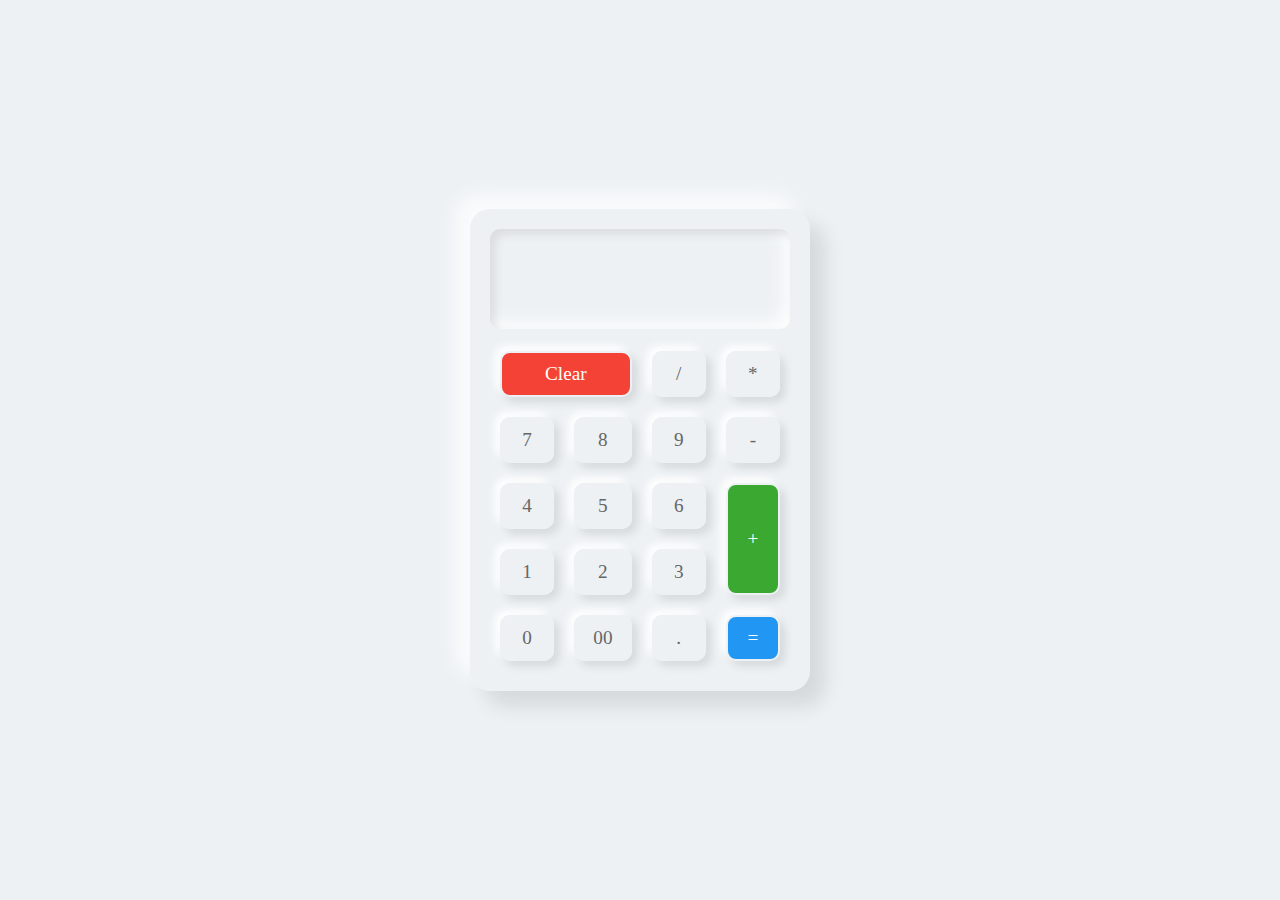
<file: calculator/index.html>
<!DOCTYPE html>
<html lang="en">
    <head>
        <title>Calculator </title>
        <link rel="stylesheet" href="style.css">
</head>
<body>
    <div class="calculator">
        <div class="buttons">
            <h2 id="value"></h2>
            <span id="Clear">Clear</span>
            <span>/</span>
            <span>*</span>
            <span>7</span>
            <span>8</span>
            <span>9</span>
            <span>-</span>
            <span>4</span>
            <span>5</span>
            <span>6</span>
            <span id="plus">+</span>
            <span>1</span>
            <span>2</span>
            <span>3</span>
            <span>0</span>
            <span>00</span>
            <span>.</span>
            <span id="equal">=</span>
        </div>
    </div>

    <script src="./script.js"></script>
</body>
</html>
</file>
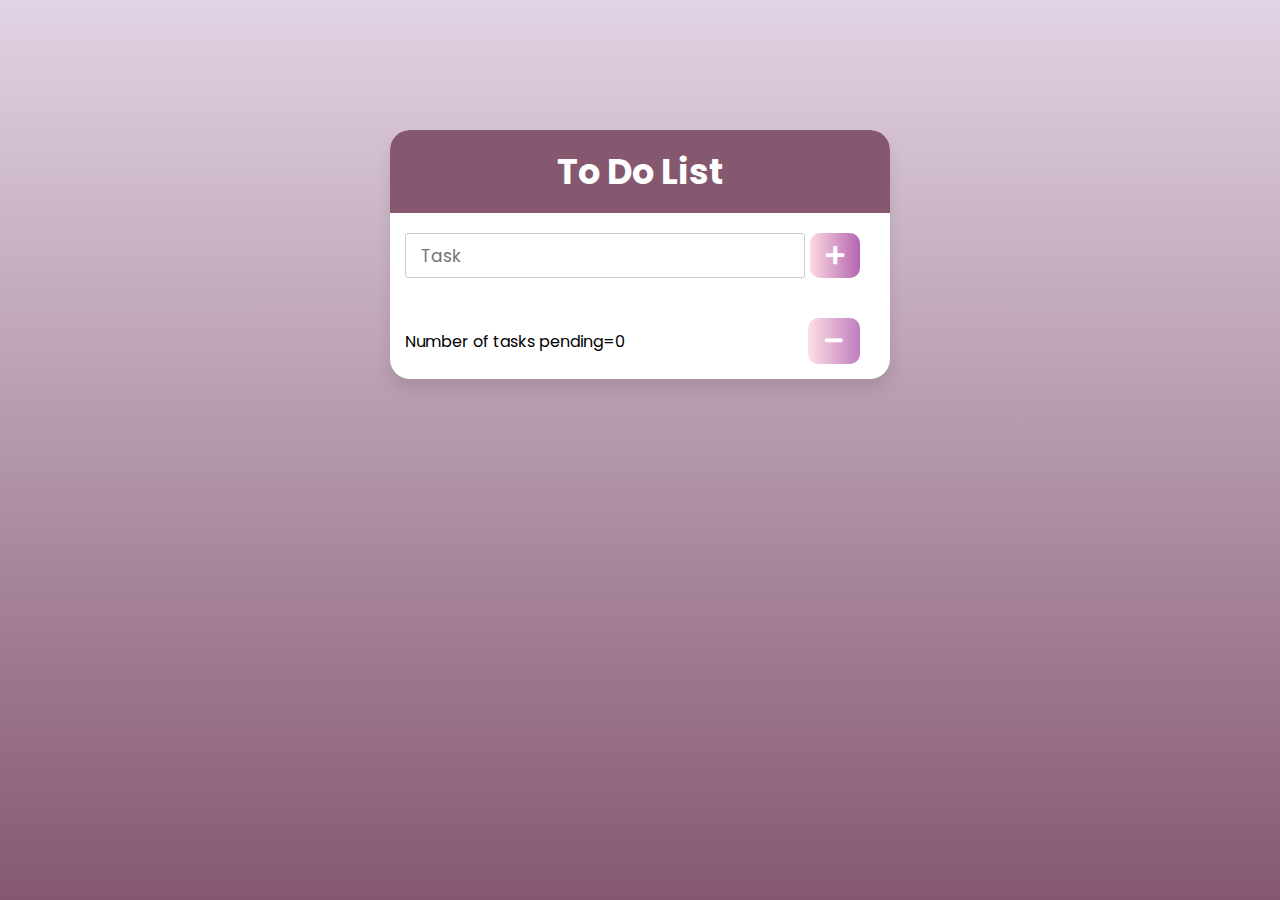
<file: ToDo List task1/index.html>
<!DOCTYPE html>
<html lang="en">
<head>
    <meta charset="UTF-8">
    <meta name="viewport" content="width=device-width, initial-scale=1.0">
    <title>Todo List</title>
    <link rel="stylesheet" href="style.css">
    <link rel="stylesheet" href="https://cdnjs.cloudflare.com/ajax/libs/font-awesome/5.15.3/css/all.min.css"/>
</head>
<body>
  <div class="wrapper">
    <header><h3 style="color: #FFFF "> To Do List</h3></header>
    <div class="inputField">
      <input type="text" placeholder="Task">
      <button><i class="fas fa-plus"></i></button>
    </div>
    <ul class="todoList">
      <!-- data are comes from local storage -->
    </ul>
    <div class="footer">
      <span> Number of tasks pending=<span class="pendingTasks"></span></span>
      <button><i class="fas fa-minus"></i></button>
    </div>
  </div>

  <script src="script.js"></script>

</body>
</html>
</file>
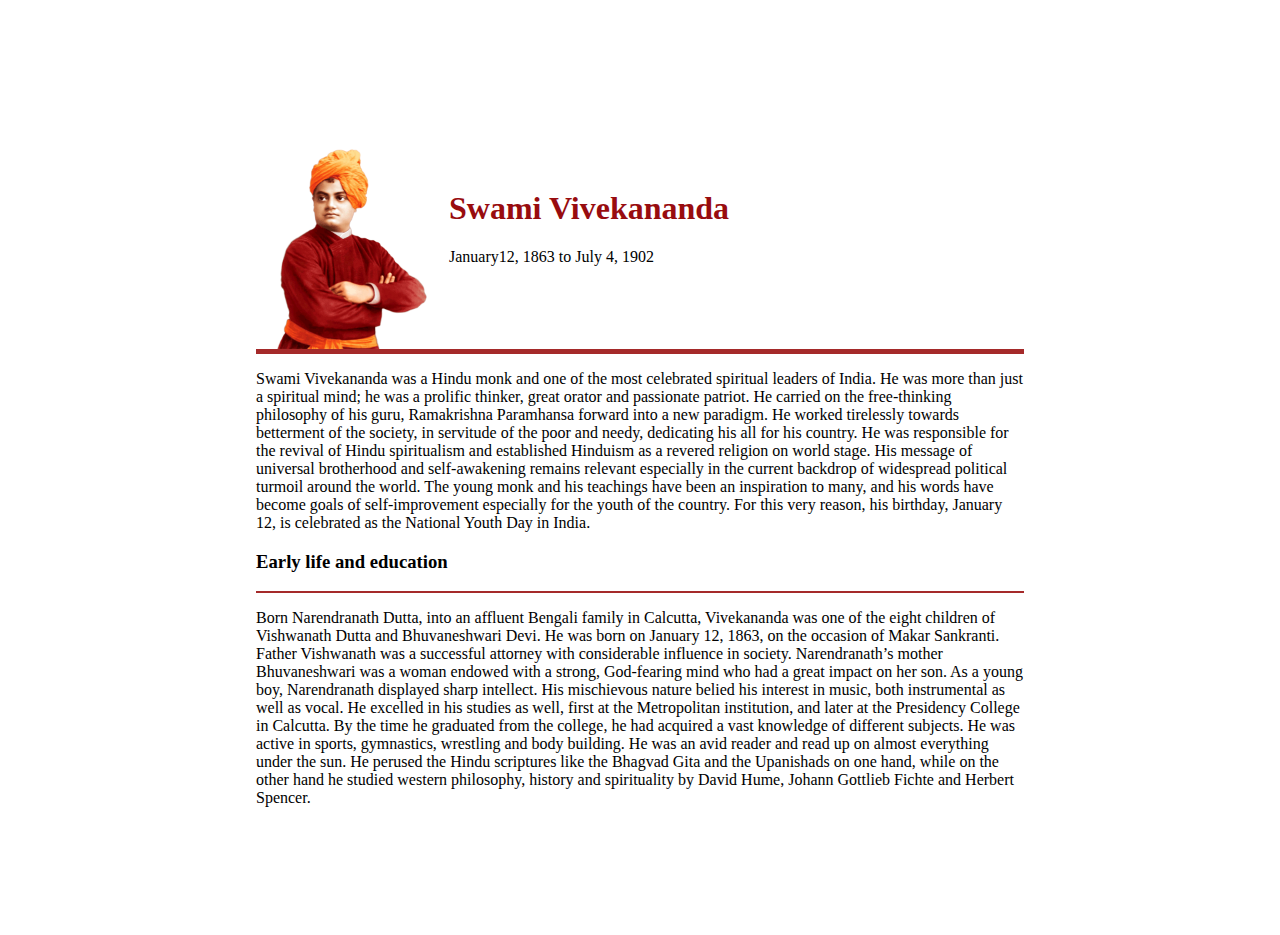
<file: tribute page/inde.html>
<!DOCTYPE html>
<html lang="en">
<head>
    <meta charset="UTF-8">
    <meta http-equiv="X-UA-Compatible" content="IE=edge">
    <meta name="viewport" content="width=device-width, initial-scale=1.0">
    <title>Document</title>

    <style>
        body{
            margin: 10% 20%;
        }
        h1{
            color: #980C0F;
            margin-top: -30px;
        }
        .top-hr{
            margin-top: -25px;
            height: 5px;
            width: 100%;
            background: brown;
            border: 0;
        }
        .reg-hr{
            height: 2px;
            width: 100%;
            background: brown;
            border: 0;
        }
        img{
            width: 150px;
        }
        p{
            text-align: left;
        }
    </style>
</head>
<body>
    <table cellspacing="20">
        <tr>
            <td><img src="./img.png" alt=""></td>
            <td><h1>Swami Vivekananda</h1>
                <p>January12, 1863 to July 4, 1902 </p>
            </td>
        </tr>
    </table>
    
    <hr class="top-hr">
    <p>
        Swami Vivekananda was a Hindu monk and one of the most celebrated spiritual leaders of India. 
        He was more than just a spiritual mind; he was a prolific thinker, great orator and passionate patriot.
         He carried on the free-thinking philosophy of his guru,
          Ramakrishna Paramhansa forward into a new paradigm. He worked tirelessly towards betterment of the society, 
          in servitude of the poor and needy, dedicating his all for his country.
           He was responsible for the revival of Hindu spiritualism and established Hinduism as a revered religion on world stage. 
           His message of universal brotherhood and self-awakening remains relevant especially in the current backdrop of widespread political turmoil around the world. 
           The young monk and his teachings have been an inspiration to many, 
           and his words have become goals of self-improvement especially for the youth of the country. 
           For this very reason, his birthday, January 12, is celebrated as the National Youth Day in India.
    </p>
    
    <h3>Early life and education</h3>
    <hr class="reg-hr">
    <p>Born Narendranath Dutta, into an affluent Bengali family in Calcutta, Vivekananda was one of the eight children of Vishwanath Dutta and Bhuvaneshwari Devi.
         He was born on January 12, 1863, on the occasion of Makar Sankranti.
          Father Vishwanath was a successful attorney with considerable influence in society. 
          Narendranath’s mother Bhuvaneshwari was a woman endowed with a strong, God-fearing mind who had a great impact on her son. 

        As a young boy, Narendranath displayed sharp intellect. His mischievous nature belied his interest in music, both instrumental as well as vocal. He excelled in his studies as well, first at the Metropolitan institution, and later at the Presidency College in Calcutta. By the time he graduated from the college, he had acquired a vast knowledge of different subjects. He was active in sports, gymnastics, wrestling and body building. He was an avid reader and read up on almost everything under the sun. He perused the Hindu scriptures like the Bhagvad Gita and the Upanishads on one hand, while on the other hand he studied western philosophy, history and spirituality by David Hume, Johann Gottlieb Fichte and Herbert Spencer.
</body>
</html>
</file>
<file: calculator/style.css>
*
{
    margin: 0;
    padding: 0;
    box-sizing: border-box; 
    font-family:consolas;

}
body
{
    display: flex;
    justify-content: center;
    align-items: center;
    min-height: 100vh;
    background: #edf1f4;
}
.calculator
{
   position: relative;
   width: 340px;
   padding:20px;
   border-radius: 20px;
   box-shadow: 15px 15px 20px rgba(0,0,0,0.1),
   -15px -15px 20px #fffb;
}
.calculator .buttons
{
    position:relative;
    display: grid;
}
.calculator .buttons #value
{
position: relative;
grid-column: span 4;
user-select: none;
overflow: none;
width: 100%;
text-align: end;
color: #5166d6;
height: 100px;
line-height:  100px;
box-shadow: inset 5px 5px 10px rgba(0,0,0,0.1),
inset -5px -5px 20px #fff;
border-radius: 10px;
margin-bottom: 12px;
padding: 0 20px;
font-size: 2em;
font-weight: 500;


}
.calculator .buttons span
{
  position: relative;
  padding: 10px;
  box-shadow: 5px 5px 10px rgba(0,0,0,0.1),
inset -5px -5px 20px #fff;
margin: 10px;
cursor: pointer;
user-select: none;
min-width: 40px;
display: flex;
justify-content: center;
align-items: center;
font-size: 1.2em;
color: #666;
border: 2px solid #edf1f4;
box-shadow: 5px 5px 10px rgba(0,0,0,0.1),
-5px -5px 10px #fff;
border-radius: 10px;
}
.calculator .buttons span:active
{
    box-shadow:inset 5px 5px 10px rgba(0,0,0,0.1),
    inset -5px -5px 20px #fff;
    color: #f44336; 
}

.calculator .buttons span#Clear{
    grid-column: span 2;
    background: #f44336;
    color: #fff;
    border: 2px solid #edf1f4;
}

.calculator .buttons span#plus{
    grid-row: span 2;
    background: #3ba931;
    color: #fff;
    border: 2px solid #edf1f4;
}
.calculator .buttons span#equal
{
    grid-row: span 2;
    background: #2196f3;
    color: #fff;
    border: 2px solid #edf1f4; 
}
.calculator .buttons span#clear:active,
.calculator .buttons span#plus:active,
.calculator .buttons span#equal:active
{
    box-shadow: 5px 5px 10px rgba(0,0,0,0.1),
    inset -5px -5px 10px #fff,
    inset 5px 5px 10px rgba(0,0,0,0.1); 
}
</file>
<file: ToDo List task1/style.css>
@import url('https://fonts.googleapis.com/css2?family=Poppins:wght@200;300;400;500;600;700&display=swap');
*{
  margin: 0;
  padding: 0;
  box-sizing: border-box;
  font-family: 'Poppins', sans-serif;
}
::selection{
  color: #ffff;
  background: #ffff;
}
body{
  width: 100%;
  height: 100vh;
  /* overflow: hidden; */
  padding: 10px;
  background: linear-gradient(to bottom, #e1d4e4 0%, #85586F 100%);
}
.wrapper{
  background: #fff;
  max-width: 500px;
  width: 100%;
  margin: 120px auto;
  border-radius: 20px;
  box-shadow: 0px 10px 15px rgba(0,0,0,0.1);
}
.wrapper header{
  background: #85586F;
  padding-top: 15px;
  padding-bottom: 15px;
  text-align: center;
  font-size: 30px;
  font-weight: 600;
  border-radius: 20px 20px 0 0;
}
.wrapper .inputField{
  margin: 20px 0;
  padding-left: 15px;
  padding-right: 15px;
  width: 100%;
  display: flex;
  height: 45px;
}
.inputField input{
  width: 85%;
  height: 100%;
  outline: none;
  border-radius: 3px;
  border: 1px solid #ccc;
  font-size: 17px;
  padding-left: 15px;
  transition: all 0.3s ease;
}
.inputField input:focus{
  border-color: #8E49E8;
}
.inputField button{
  width: 50px;
  height: 100%;
  border: none;
  color: #fff;
  margin-left: 5px;
  font-size: 21px;
  outline: none;
  background: linear-gradient(to right, pink, purple);
  cursor: pointer;
  border-radius: 3px;
  opacity: 0.6;
  pointer-events: none;
  transition: all 1s ease;
  border-radius: 10px;
}
.inputField button:hover,
.footer button:hover{
  background: linear-gradient(to right, purple, pink);
  
}
.inputField button.active{
  opacity: 1;
  pointer-events: auto;
}
.wrapper .todoList{
  max-height: 250px;
  padding-left: 15px;
  padding-right: 15px;
  overflow-y: auto;
}
.todoList li{
  position: relative;
  list-style: none;
  margin-bottom: 8px;
  background: #b17979;
  border-radius: 3px;
  padding: 10px 15px;
  cursor: default;
  overflow: hidden;
  word-wrap: break-word;
  cursor: pointer;
}
.todoList li:nth-child(even){
  background-color: #ddc8c8
}
.todoList li .icon{
  position: absolute;
  right: -45px;
  top: 50%;
  transform: translateY(-50%);
  background: #e74c3c;
  width: 45px;
  text-align: center;
  color: #fff;
  padding: 10px 15px;
  border-radius: 0 3px 3px 0;
  cursor: pointer;
  transition: all 0.2s ease;
}
.todoList li:hover .icon{
  right: 0px;
}
.wrapper .footer{
  padding-left: 15px;
  padding-right: 30px;
  padding-bottom: 15px;
  display: flex;
  width: 100%;
  margin-top: 20px;
  align-items: center;
  justify-content: space-between;
}
.footer button{
  padding: 8px 17px;
  border-radius: 3px;
  border: none;
  outline: none;
  color: #fff;
  font-weight: 600;
  font-size: 20px;
  background: linear-gradient(to right, pink, purple);
  cursor: pointer;
  user-select: none;
  opacity: 0.5;
  pointer-events: none;
  transition: all 1s ease;
  border-radius: 10px;
}
.footer button.active{
  opacity: 1;
  pointer-events: auto;
}


.taskComplete{
  color: white;
  text-decoration: line-through;
  font-style: italic;
}
</file>
